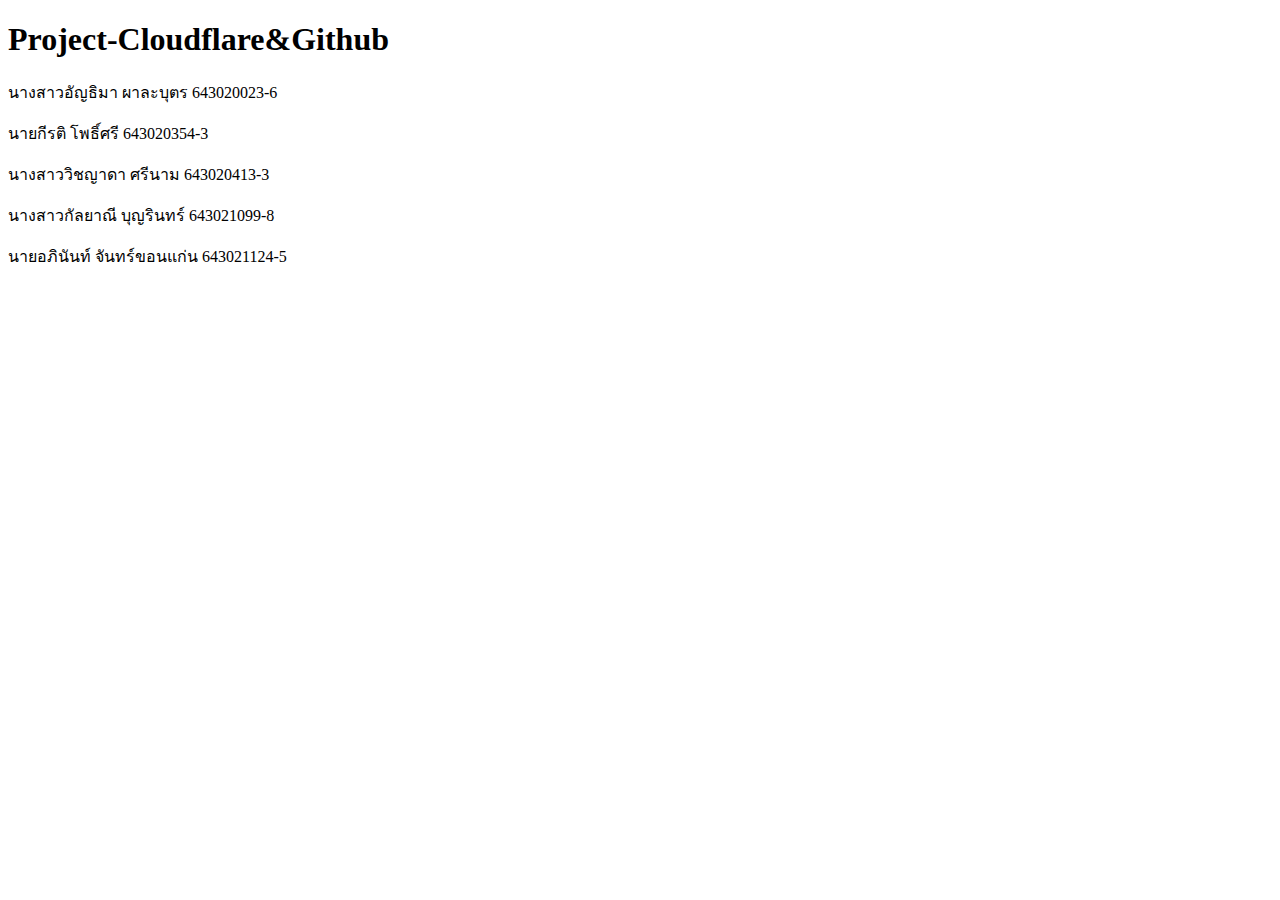
<file: index.html>
<!DOCTYPE html>
<html>
<head>
<title>Project-Cloudflare&Github</title>
</head>
<body>

<h1>Project-Cloudflare&Github</h1>
<p>นางสาวอัญธิมา ผาละบุตร 643020023-6</p>
<p>นายกีรติ โพธิ์ศรี 643020354-3</p>
<p>นางสาววิชญาดา ศรีนาม 643020413-3</p>
<p>นางสาวกัลยาณี บุญรินทร์ 643021099-8</p>
<p>นายอภินันท์ จันทร์ขอนแก่น 643021124-5</p>
</body>
</html>
</file>
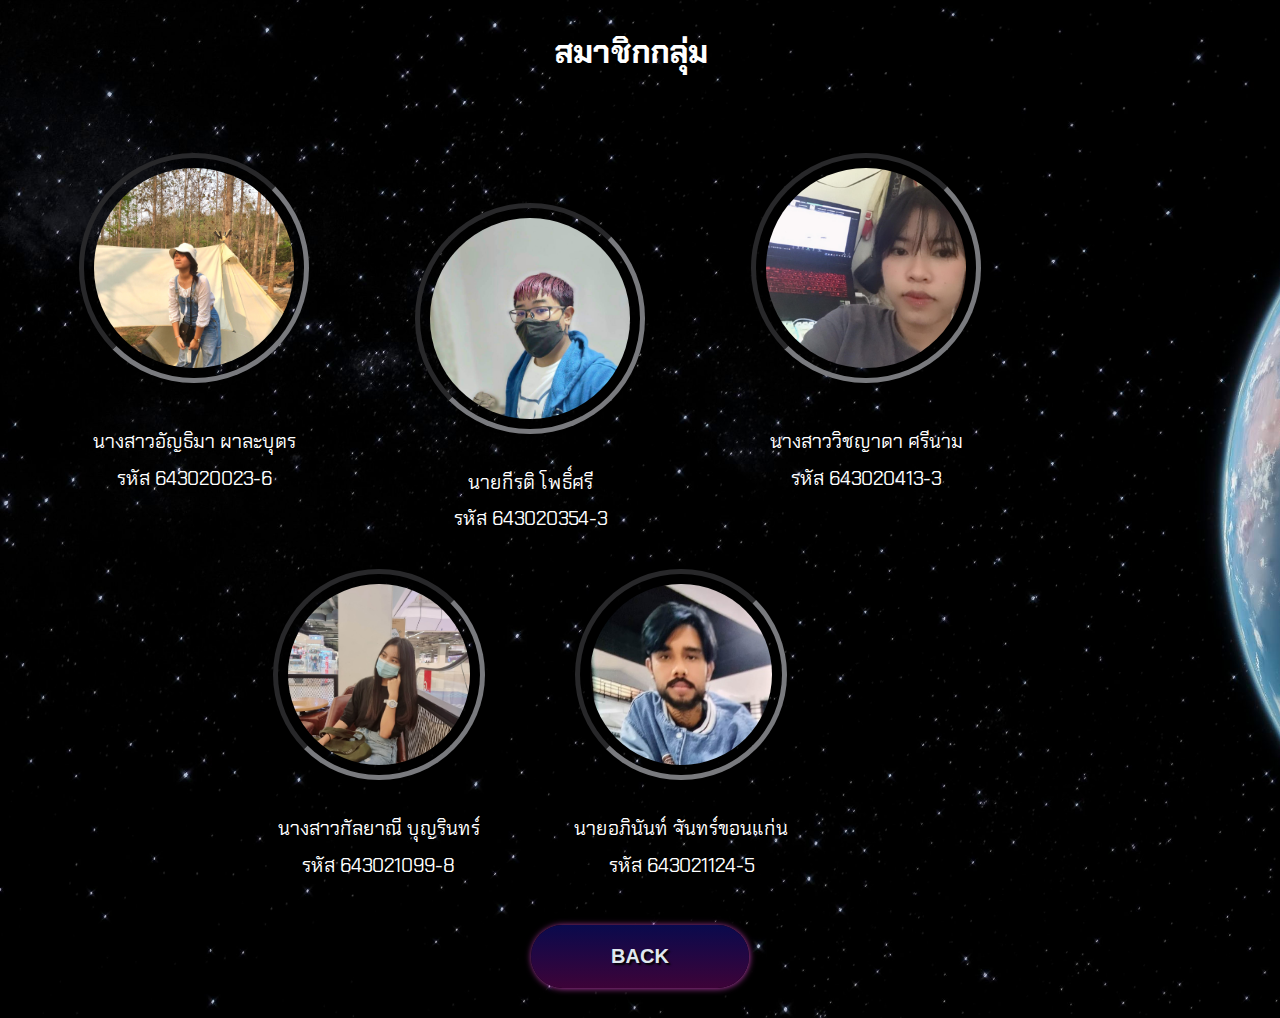
<file: member.html>
<!DOCTYPE html>
<html lang="en">

<head>
    <meta charset="UTF-8">
    <meta http-equiv="X-UA-Compatible" content="IE=edge">
    <meta name="viewport" content="width=device-width, initial-scale=1.0">
    <title>Cloud Prooject-Pages-2565</title>
    <style>
        /* th fonts */
        @import url('https://fonts.googleapis.com/css2?family=Chakra+Petch:wght@300&display=swap');
        /* font-family: 'Chakra Petch', sans-serif; */

        body {
            box-sizing: border-box;
            padding: 0;
            margin: 0;
            background-color: black;
            background-image: url(./image/galaxy-night-landscape.jpg);
            background-size: cover;
            color: white;
            padding: 10px;
            font-family: 'Chakra Petch', sans-serif;

        }

        a {
            text-decoration: none;
            color: white;
            font-size: 2em;
            margin-left: 1em;
        }

        h1 {
            margin-left: 17em;
        }

        .detail {
            display: flex;
            flex-wrap: wrap;
            width: 80%;
            margin-left: 1em;
            margin-top: 5em;
        }

        .dt2 {
            display: flex;
            flex-wrap: wrap;
            width: 60%;
            margin-right: auto;
            margin-left: auto;
            margin-top: 2em;
        }

        .info p {
            color: white;
            width: max-content;
            text-align: center;
            margin: auto;
            padding: .3em;
        }

        .detail .dt2 .info {
            margin-top: 30px;
        }

        .detail img {
            width: 60%;
            border-radius: 50%;
            border: 5px rgb(121, 122, 126) inset;
            padding: 10px;
        }

        .up {
            display: flex;
            flex-wrap: wrap;
            width: 33%;
            margin-left: auto;
            margin-right: auto;
        }

        .center {
            display: flex;
            flex-wrap: wrap;
            width: 33%;
            margin-top: 50px;
            margin-left: auto;
            margin-right: auto;
        }

        .center .info {
            margin-top: 30px;
        }

        .below {
            display: flex;
            flex-wrap: wrap;
            width: 50%;
        }

        .up,
        .center,
        .below p {
            font-size: 1.2em;
            text-align: center;
        }

        .up img,
        .center img,
        .below img {
            display: block;
            margin: auto;
        }

        .info {
            width: 100%;
        }

        button {
            padding: 20px 80px;
            background: linear-gradient(rgb(10, 10, 77), rgb(61, 3, 56));
            border-style: none;
            border-radius: 50px;
            font-size: 20px;
            font-weight: bold;
            text-shadow: 2px 2px 2px black;
            font-family: 'Rubik Mono One', sans-serif;
            box-shadow: 0.5px 0.5px 6px rgb(186, 61, 175);
            color: rgb(224, 232, 239);
            display: block;
            margin: auto;
            margin-bottom: 20px;
        }

        button:hover {
            font-size: 22px;
            transition: all 0.1s;
        }
    </style>
</head>

<body>
    <div class="container">
        <h1>สมาชิกกลุ่ม</h1>
        <div class="detail">
            <div class="up">
                <div class="img">
                    <img src="./image/mai.jpg" alt="">
                </div>
                <div class="info">
                    <p> นางสาวอัญธิมา ผาละบุตร </p>
                    <p>รหัส 643020023-6</p>
                </div>

            </div>
            <div class="center">
                <div class="img">
                    <img src="./image/tar.jpg" alt="">
                </div>
                <div class="info">
                    <p>นายกีรติ โพธิ์ศรี</p>
                    <p>รหัส 643020354-3</p>
                </div>
            </div>
            <div class="up">
                <div class="img">
                    <img src="./image/nice.jpg" alt="">
                </div>
                <div class="info">
                    <p>นางสาววิชญาดา ศรีนาม </p>
                    <p>รหัส 643020413-3</p>
                </div>

            </div>
            <div class="dt2">
                <div class="below">
                    <div class="img">
                        <img src="./image/f.jpg" alt="">
                    </div>
                    <div class="info">
                        <p>นางสาวกัลยาณี บุญรินทร์ </p>
                        <p>รหัส 643021099-8</p>
                    </div>


                </div>
                <div class="below">
                    <div class="img">
                        <img src="./image/petch.jpg" alt="">
                    </div>
                    <div class="info">
                        <p>นายอภินันท์ จันทร์ขอนแก่น</p>
                        <p>รหัส 643021124-5</p>
                    </div>

                </div>
            </div>

        </div>
        <div class="btn">
            <a href="index.html">
                <button>BACK</button>
            </a>
        </div>
</body>

</html>
</file>
